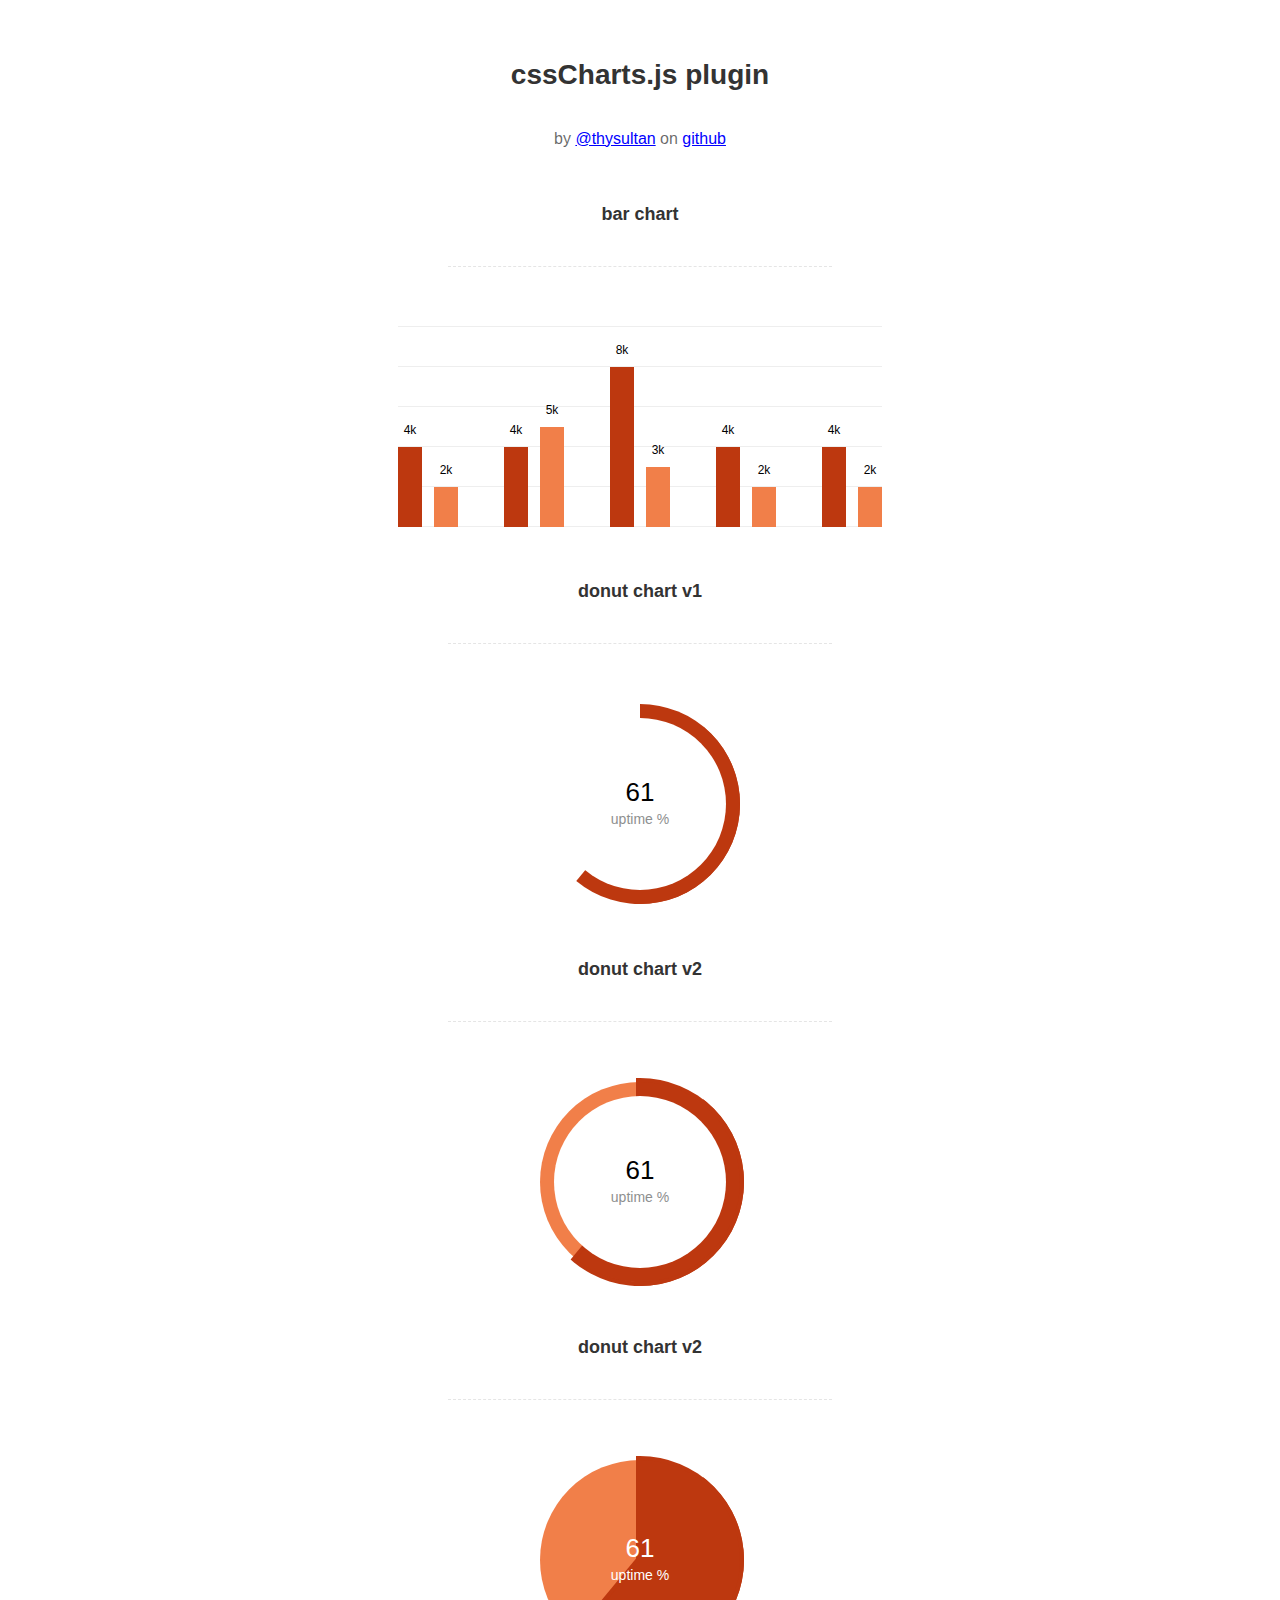
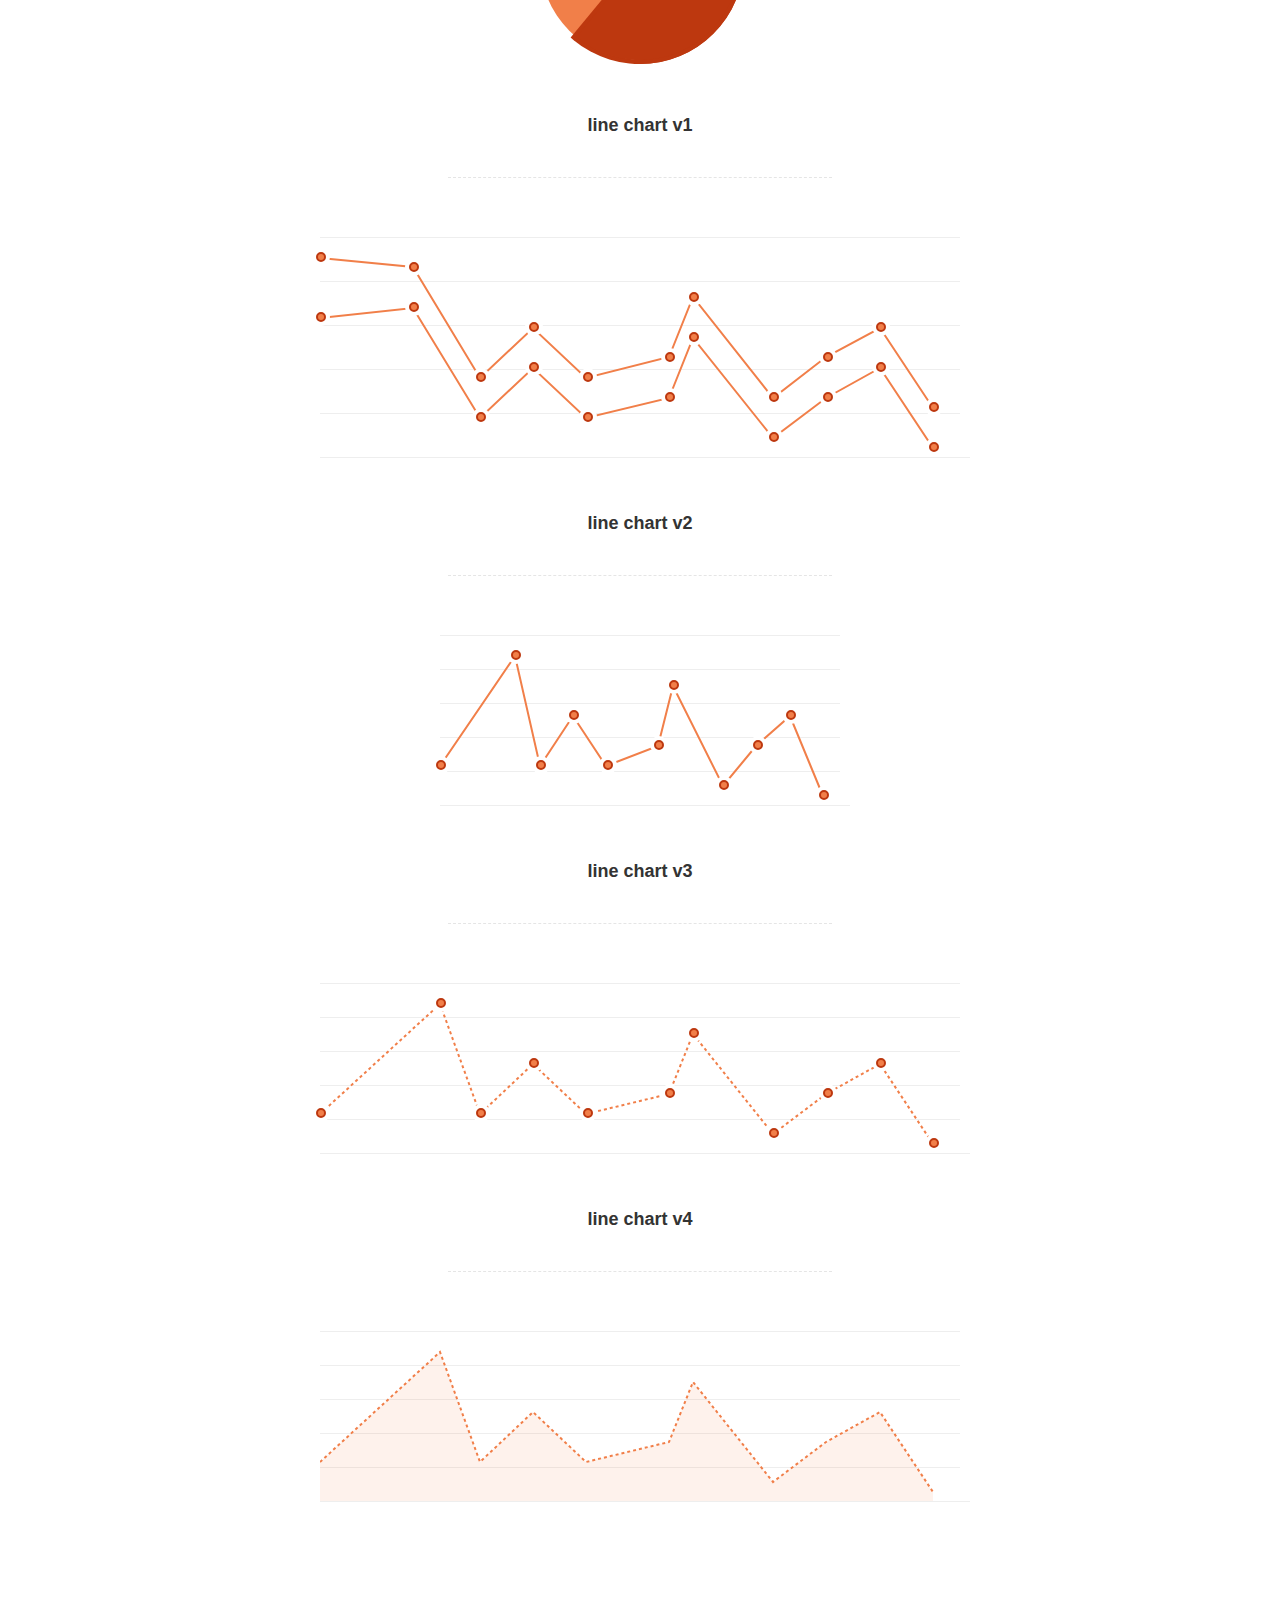
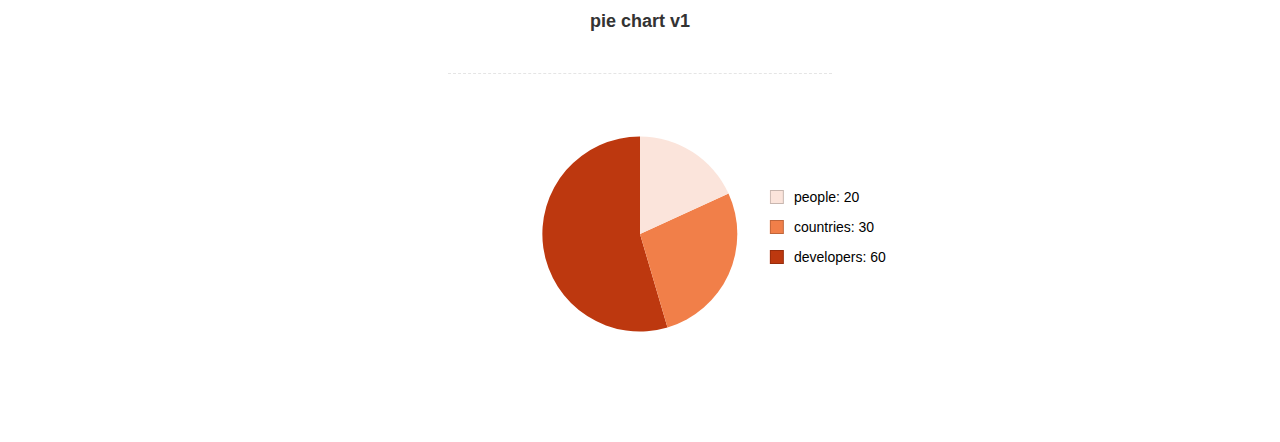
<file: CUED-IN_website3/CUED-IN_website3/assets/js/Lightweight-Chart/index.html>
<!doctype html>
<html>
    <head>
        <meta charset="utf-8">
        <meta name="description" content="A jquery plugin to create simple donut, bar or line charts with dom nodes, style with css.">
        <meta name="viewport" content="width=device-width, initial-scale=1">
        <title>cssCharts.js - jquery css charts</title>
        <script src="https://ajax.googleapis.com/ajax/libs/jquery/2.1.3/jquery.min.js"></script>

        <link rel="stylesheet" href="cssCharts.css">
        <script src="jquery.chart.js"></script>

        <style>
          /* page specific styles*/
          h1{text-align:center;font-family:sans-serif;font-size:28px;color:#333;padding:40px 0 0 0;}
          h2{text-align:center;font-family:sans-serif;font-size:18px;color:#333;padding:40px 0 0 0;}
          hr{width:60%;height:1px;background:none;border:none;border-bottom:1px dashed rgba(0,0,0,0.1);outline:none;margin:40px auto 60px auto;}

          .desc p{text-align:center;font-size:16px;color:rgba(0,0,0,0.6);padding:20px 0 0 0;font-family:sans-serif;}
          .desc a{color:blue;}
          .wrap{margin:0 auto;width:640px;padding-bottom:100px;}
          #line{width:400px;}
          /* page specific styles*/
        </style>
    </head>
    <body>
      <div class="wrap">

        <div class="desc">
          <h1>cssCharts.js plugin</h1><p>by
          <a href="http://twitter.com/thysultan">@thysultan</a> on
          <a href="https://github.com/sultantarimo/cssCharts.js">github</a>
        </p>
        </div>

        <h2>bar chart</h2>
        <hr>

        <div class="chart">
            <ul class="bar-chart" data-bars="[4,2],[4,5],[8,3],[4,2],[4,2]" data-max="10" data-unit="k" data-width="24"></ul>
        </div>
        <!-- data max is the 100% point of the graph -->
        <!-- set data-grid to 0 for no grid -->
        <!-- data-width is the individual bars width -->

        <h2>donut chart v1</h2>
        <hr>

        <div class="chart">
          <div class="donut-chart" data-percent="0.61" data-title="uptime %"></div>
        </div>

        <h2>donut chart v2</h2>
        <hr>

        <div class="chart">
          <div class="donut-chart fill" data-percent="0.61" data-title="uptime %"></div>
        </div>

        <h2>donut chart v2</h2>
        <hr>

        <div class="chart">
          <div class="donut-chart pie-chart fill" data-percent="0.61" data-title="uptime %"></div>
        </div>
        <!-- pie-chart class for pie chart -->
        <!-- fill class for default donut fill enabled-->

        <h2>line chart v1</h2>
        <hr>

        <div class="chart">
          <ul data-cord="[[0,70,120,160,200,262,280,340,380,420,460],[140,150,40,90,40,60,120,20,60,90,10]],[[0,70,120,160,200,262,280,340,380,420,460],[200,190,80,130,80,100,160,60,100,130,50]]"  class="line-chart"></ul>
        </div>
        <!-- multiple graphs [[x cords],[y cords]] [[x cords],[y cords]] -->

        <h2>line chart v2</h2>
        <hr>

        <div class="chart" id="line">
          <ul data-cord="[0,90,120,160,200,262,280,340,380,420,460],[40,150,40,90,40,60,120,20,60,90,10]" class="line-chart"></ul>
        </div>

        <h2>line chart v3</h2>
        <hr>

        <div class="chart dotted">
          <ul data-cord="[0,90,120,160,200,262,280,340,380,420,460],[40,150,40,90,40,60,120,20,60,90,10]" class="line-chart"></ul>
        </div>

        <h2>line chart v4</h2>
        <hr>

        <div class="chart dotted">
          <ul data-cord="[0,90,120,160,200,262,280,340,380,420,460],[40,150,40,90,40,60,120,20,60,90,10]" data-fill="1" class="line-chart no-points"></ul>
        </div>
        <!-- single graph [x cords],[y cords] -->


        <br><br><br>
        <h2>pie chart v1</h2>
        <hr>

        <div class="chart">
          <div class="pie-thychart" data-set='[["people", 20], ["countries",30], ["developers",60]]' data-colors="#FBE4DB,#F17F49,#BD380F"></div>
        </div>

      </div>

      <script>
        $(function() {
            $('.bar-chart').cssCharts({type:"bar"});
            $('.donut-chart').cssCharts({type:"donut"}).trigger('show-donut-chart');
            $('.line-chart').cssCharts({type:"line"});

            $('.pie-thychart').cssCharts({type:"pie"});
        });
      </script>
    </body>
</html>
</file>
<file: CUED-IN_website3/CUED-IN_website3/assets/js/Lightweight-Chart/cssCharts.css>
/*
 * cssCharts v0.3.0
 * jquery plugin to create donut and bar charts with css
 * https://github.com/sultantarimo
 *
 * (c)2015 Sultan Tarimo - sultantarimo@me.com
 * Released under the MIT license
 */
.chart *, .chart{-moz-box-sizing:border-box;-webkit-box-sizing:border-box;box-sizing:border-box;margin:0;padding:0;}
.chart{
  width:auto;
  display:block;
  position:relative;
  font-family:sans-serif;
  font-size:14px;
  margin: 0 auto;
}

/* bar chart */

.chart.bar{height:200px;}
.bar-chart{
  display: table;
  table-layout: fixed;
  width: auto;
  height: 100%;
  margin: 0 auto;
  z-index:20;
  position:absolute;
  left:0px;
}

.bar-chart ul{
  margin-left: 34px;
  float: left;
  display: block;
  height:100%;
}

.bar-chart li{
  position: relative;
  display: table-cell;
  vertical-align: bottom;
  height: 100px;
}

.bar-chart span{
  margin: 0 6px;
  display: block;
  background: rgb(241,127,73);
  width: 34px;
  position:relative;

  -webkit-animation: drawBar 0.3s ease-in-out;
  -moz-animation: drawBar 0.3s ease-in-out;
  animation: drawBar 0.3s ease-in-out;

  -webkit-transition: all 100ms ease-in-out;
  -moz-transition: all 100ms ease-in-out;
  transition: all 100ms ease-in-out;
}

.bar-chart li:hover span{
  box-shadow:0 0 0 4px rgb(241,127,73);
  cursor:pointer;
}

.bar-chart li:nth-child(2n+1):hover span{
  box-shadow:0 0 0 4px #bd380f;
}

.bar-chart li:nth-child(2n+1) span{background-color:#bd380f;}
.bar-chart ul:last-of-type li:last-child span{margin-right:0px;}
.bar-chart ul:first-of-type li:first-child span{margin-left:0px;}
.bar-chart ul:last-of-type {margin-right: 0px;}
.bar-chart ul:first-of-type {margin-left: 0px;}
.bar-chart.left-bar ul:last-of-type {margin-right: 0px;}
.bar-chart.left-bar ul{margin-right: 34px;float:left;margin-left:0px;}

.bar-chart span:before {
  position: absolute;
  bottom: 100%;
  margin-bottom: 10px;
  display: block;
  text-align: center;
  content: attr(title);
  word-wrap: break-word;
  font-size: 12px;
  width: auto;

  left: 50%;

  -webkit-transform: translateX(-50%);
  -moz-transform: translateX(-50%);
  transform: translateX(-50%);
}

.bar-chart li span:before {
  -webkit-transition: all 100ms ease-in-out;
  -moz-transition: all 100ms ease-in-out;
  transition: all 100ms ease-in-out;
}

@-webkit-keyframes drawBar {0% {height: 0;}}
@-moz-keyframes drawBar {0% {height: 0;}}
@keyframes drawBar {0% {height: 0;}}

/* donut chart */

.chart.donut{
  width:200px;
  height:200px;
}

.donut-chart{
  width:100%;height:100%;
  position:relative;

  -webkit-border-radius:50%;
  -moz-border-radius:50%;
  border-radius:50%;
}

.donut-chart.fill{
  background:rgb(241,127,73);
}

.donut-chart:after{
  content:"";
  position: absolute;
  width: 86%;
  height: 86%;
  background: #FFF;
  left: 50%;
  top: 50%;
  z-index: 400;
  margin: 0 auto;
  pointer-events: none;

  -webkit-border-radius: 100%;
  -moz-border-radius: 100%;
  border-radius: 100%;

  -webkit-transform: translateX(-50%) translateY(-50%);
  -moz-transform: translateX(-50%) translateY(-50%);
  transform: translateX(-50%) translateY(-50%);
}

.donut-chart h2{
  text-align:center;
  position: absolute;
  line-height: 140%;
  width: 100%;
  margin-top:-30px;
  top:50%;
  z-index:500;
  pointer-events: none;

  font-size:26px;
  font-weight:400;
  color:rgb(0,0,0);
}

.donut-chart h2 span{
  display:block;
  width:100%;
  font-size:14px;
  color:rgb(142,143,143);
  margin-top:-10px;
}

.donut-chart .spinner{
  z-index: 200;
  border-right: none;

  -webkit-border-radius: 100% 0 0 100% / 50% 0 0 50%;
  -moz-border-radius: 100% 0 0 100% / 50% 0 0 50%;
  border-radius: 100% 0 0 100% / 50% 0 0 50%;

  -webkit-transform: rotate(0deg);
  -moz-transform: rotate(0deg);
  transform: rotate(0deg);

  -webkit-animation: rotateDonut 0.3s ease-in-out;
  -moz-animation: rotateDonut 0.3s ease-in-out;
  animation: rotateDonut 0.3s ease-in-out;

  -webkit-transition: all 160ms ease-in-out;
  -moz-transition: all 160ms ease-in-out;
  transition: all 160ms ease-in-out;
}

.spinner ~ .pie{
  pointer-events: none;
}

.donut-chart.fill .pie,
.pie-chart .pie{
  -webkit-box-shadow: 0 0 0 4px #bd380f;
  -moz-box-shadow: 0 0 0 4px #bd380f;
  box-shadow: 0 0 0 4px #bd380f;
}

@-webkit-keyframes rotateDonut {0% {transform: rotate(0deg);}}
@-moz-keyframes rotateDonut {0% {transform: rotate(0deg);}}
@keyframes rotateDonut {0% {transform: rotate(0deg);}}

.donut-chart .spinner.temp{display:none;}

.donut-chart .pie{
  width: 50%;
  height: 100%;
  position: absolute;
  background: #bd380f;

  -webkit-transform-origin: 100% 50%;
  -moz-transform-origin: 100% 50%;
  transform-origin: 100% 50%;
}

.donut-chart .mask{
  background:rgb(248,248,248);
  z-index: 400;
  margin-left: -1px;
}

.pie-chart:after{
  display:none;
}
.chart.donut .pie-chart h2,
.chart.donut .pie-chart h2 span{color:#FFF;}

/* pie chart */
.chart.pie svg{width:100%;height:100%;}

.chart.pie {
  width: 200px;
  height: 200px;
}

.chart.pie svg text{
  text-anchor: middle;
  fill:white;
  stroke-width:0;
  transform:translate(120,-80);
}
.chart.pie svg path:hover{
  stroke-width:10px;
}

.charts-tip{
  display:block;
  position: absolute;
  font-size: 16px;
  color: #FFF;
  background: rgba(0,0,0,0.8);
  pointer-events: none;
  font-family:sans-serif;
  padding:6px 12px;
  z-index:100;
  width:auto;

  -webkit-border-radius:4px;
  -moz-border-radius:4px;
  border-radius:4px;
}

.chart.pie .pie-legend{
  position:absolute;
  top:50%;
  right:0;
  margin-right:-30px;
  transform:translateX(100%) translateY(-50%);
}

.chart.pie .pie-legend li{
  display:block;
  margin-bottom:14px;
  clear:both;
}

.chart.pie .pie-legend li i{
  top:1px;
  position:relative;
  display:block;
  float:left;
  width:14px;
  height:14px;
  background:#DDD;
  margin-right:10px;

  box-shadow:inset 0 0 0 1px rgba(0,0,0,0.2);
}

.chart.pie .pie-legend li p{clear:both;display:inline;}

/* pie chart */

/* line chart */

.chart.line{width:auto;height:auto;margin:0 auto;position:relative;}
.chart .line-chart{
  min-width:100px;
  min-height:100px;
  width:100%;
  height:100%;
  margin:0px auto;
  display:block;
  position:relative;
  z-index:20;
}

/* line chart borders and grids */
.line-chart:after{
  content:"";
  display:block;
  position:absolute;
  left:0px;bottom:0px;
  height:1px;width:100%;
  background:rgb(238,238,238);
  padding-right:10px;
}

.chart .grid{
  width:100%;
  height:100%;
  position:absolute;
  left:0px;
  bottom:0px;
}
.chart hr{
  position:absolute;
  left:0px;
  bottom:0px;
  width:100%;
  height:1px;
  outline:none;
  border:none;
  background:rgb(238,238,238);
}

.chart hr:before{
  position:absolute;
  right:100%;
  top:0px;
  margin-right:20px;
  color:rgba(0,0,0,0.4);
  font-size:12px;
  content:attr(data-y);
  text-align:right;

  -webkit-transform:translateX(-50%) translateY(-50%);
  -moz-transform:translateX(-50%) translateY(-50%);
  transform:translateX(-50%) translateY(-50%);
}
/* line chart borders and grids */

/* line chart line */
.line-chart li{
  display:block;height:1px;
  float:left;position:relative;
  position:absolute;
}

/* line chart points tooltip */
.line-chart li a:hover:before,
.line-chart li a:hover:after{display:block;z-index:10;}
.line-chart li a:before{
  content:attr(data-y);
  cursor:pointer;
  display:none;
  position:absolute;
  font-size:14px;
  color:#FFF;
  bottom:100%;
  left:50%;
  margin-bottom:-4px;
  text-align:center;
  width:40px;
  background:rgba(0,0,0,0.8);
  padding:8px;
  z-index:40;

  -webkit-transform:translateX(-50%);
  -moz-transform:translateX(-50%);
  transform:translateX(-50%);

  -webkit-border-radius:3px;
  -moz-border-radius:3px;
  border-radius:3px;
}

.line-chart li a:after{
  z-index:50;
  content:"";
  width: 0;
  height: 0;
  display:none;
  position:absolute;
  bottom:100%;
  left:50%;
  margin-bottom:-16px;

  border:6px solid rgba(0,0,0,0);
  border-top: 6px solid rgba(0,0,0,0.8);

  -webkit-transform:translateX(-50%);
  -moz-transform:translateX(-50%);
  transform:translateX(-50%);
}

.line-chart li a{
  display:block;
  position:absolute;
  cursor:pointer;
  width:40px;
  height:40px;

  left:0px;
  top:0px;
  z-index:30;

  -webkit-transform:translateX(-50%) translateY(-50%);
  -moz-transform:translateX(-50%) translateY(-50%);
  transform:translateX(-50%) translateY(-50%);
}
/* line chart points tooltip */

/* line chart points */

.line-chart li span{
  display:block;height:1px;
  background:rgb(241,127,73);
  float:left;
  position:absolute;
}

.line-chart.no-points li span{
  display:none;
}

.line-chart li span:before{
  content:"";
  position:absolute;
  left:-4px;bottom:-4px;
  width:6px;height:6px;
  display:block;

  -webkt-border-radius:50%;
  -moz-border-radius:50%;
  border-radius:50%;
}

.line-chart li:hover span:before{
  -webkit-transform:scale(1.3);
  -moz-transform:scale(1.3);
  transform:scale(1.3);

  -webkit-transition: all 200ms ease-in-out;
  -moz-transition: all 200ms ease-in-out;
  transition: all 200ms ease-in-out;
}

.line-chart li span:before,
.line-chart li span:after{
  background:rgb(241,127,73);
  border:2px solid #bd380f;

  -webkit-box-shadow:0 0 0 4px #FFF;
  -moz-box-shadow:0 0 0 4px #FFF;
  box-shadow:0 0 0 4px #FFF;
}
/* line chart points */

/* line chart line */
.chart.line svg,
.chart.line > div{
  height: 100%;
  width: 100%;
  position:absolute;
  bottom:0px;
  left:0px;
  opacity:1;

  -webkit-animation: drawLine .3s ease-in-out;
    -moz-animation: drawLine .3s ease-in-out;
    animation: drawLine .3s ease-in-out;
}
.chart.line svg path{
  fill: rgba(241,127,73,0.0);
  stroke: rgb(241,127,73);
  stroke-width: 2px;
}

.chart.line.dotted svg path{
  /*if you want it dashed instead of filled*/
  stroke-dasharray: 3;
}

.chart.line .fill svg path{
  fill: rgba(241,127,73,0.1);
  stroke:none;
  stroke-width:0px;
}

/* line chart animation */
@-webkit-keyframes drawLine {0% {opacity: 0;}}
@-moz-keyframes drawLine {0% {opacity: 0;}}
@keyframes drawLine {0% {opacity: 0;}}

@-webkit-keyframes drawChart {0% {width: 0;}}
@-moz-keyframes drawChart {0% {width: 0;}}
@keyframes drawChart {0% {width: 0;}}
</file>
